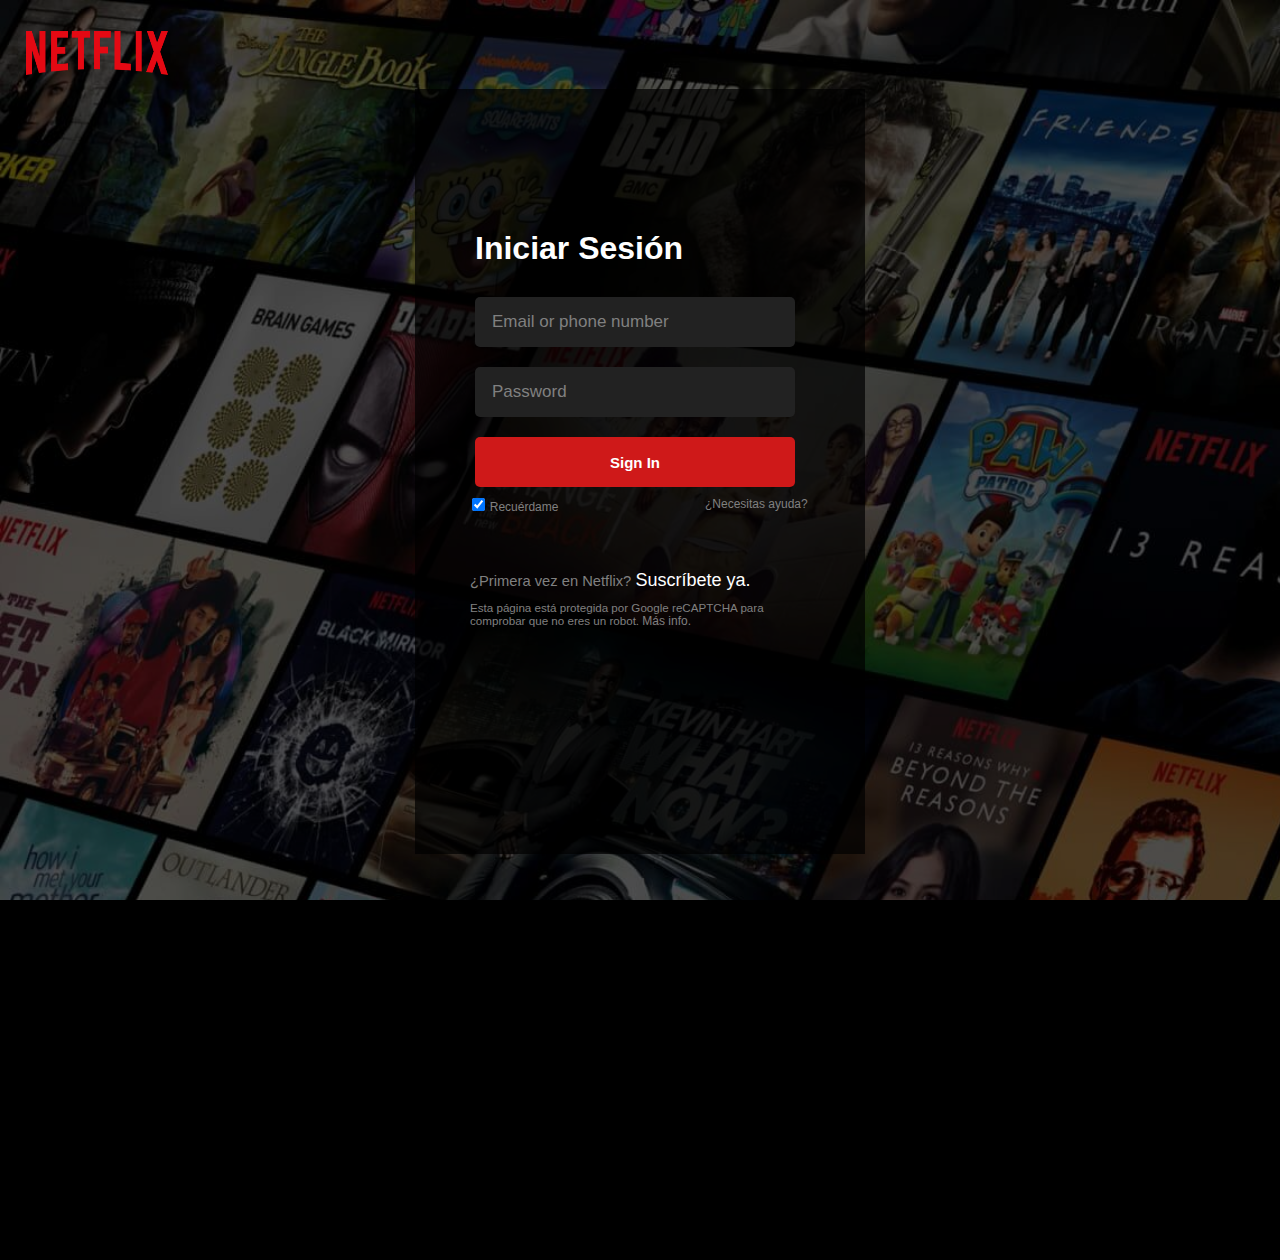
<file: signin.html>
<!DOCTYPE html>
<html lang="en">
<head>
    <meta charset="UTF-8">
    <meta http-equiv="X-UA-Compatible" content="IE=edge">
    <meta name="viewport" content="width=device-width, initial-scale=1.0">
    
    <link rel="stylesheet" href="../css/signin.css">
    
    <title>Netflix</title>
</head>
<body>
  <section class="home">
    <div id="bg-image"></div>
    <nav id="navbar">
        <a class="logo" href="#">
          <img id="logo" src="img/logo.png" alt="Netflix">
        </a></nav> 
    <div class="wrapper"> 
        <form action="#">
            <div class="field-email">
              <header>Iniciar Sesión</header>
                <div class="input-area">
                    <input type="email" name="email" id="email" placeholder="Email or phone number">
                </div>
            </div>
            <div class="field-pasword">
                <div class="input-area">
                    <input type="password" name="password" id="password" placeholder="Password">
                </div>
            </div>
            <input type="submit" class="submit" value="Sign In">
        </form>
            <div class="links">
                <div id="input"><input type="checkbox" id="remember" checked="checked">
                <label for="remember">Recuérdame</label>
                </div>
                <a href="#" id="help">¿Necesitas ayuda?</a>
            </div>
            <div class="signup">
            <div class="txt">
                <h6>¿Primera vez en Netflix? <a id="signup" href="#">Suscríbete ya.</a></h6>
                </div>
                <div class="txt2"><h5>Esta página está protegida por Google reCAPTCHA para comprobar que no eres un robot. <a href="#" id="link">Más info.</a></h5>
            </div>
        </div>
    </div>
  </section>
    <div class="divider"></div>
<div id=footer>
  <p id="footertxt">¿Preguntas? Llama al 1-844-505-2993</p>
  <div class="grid-container">
    <div>
      <ul>
      <a>Preguntas frecuentes</a> <br> 
      <a>Preferencias de cookies</a><br>
      <a>Centro de ayuda</a><br>
      <a>Términos de uso</a><br>
      <a>Privacidad</a><br>
      </ul>
    </div>
  </div>
  <div class="lang">
    <select name="language" id="lang"> <i class="bi bi-globe2"></i>
      <option id="option" value="esp" style="color: black; background-color: grey;">Español</option>
      <option id="option" value="eng" style="color: black; background-color: grey;">Inglés</option>
    </select>
  </div>
</div>
</body>
</html>
</file>
<file: css/signin.css>
* {
    box-sizing: border-box;
    margin: 0;
}
html, body {
    width: 100%;
    height: 100%;
    background-color: rgb(0, 0, 0);
    overflow-x: hidden;
    font-family: Arial, Helvetica, sans-serif;
}
a, label{
    text-decoration: none;
    color: #808080;
}
h5, h6{
    color: #808080;
    font-weight: 100;
}
#logo{
    width: 142px;
    height: 70px;
    margin-left: 2%;
    margin-top: 5px;
}
.home{
    position: relative;
    width: 100vw;
    height: 100vh;
  
    z-index: 1;
}
  /*BACKGROUND IMAGE*/
#bg-image {
    width: 100vw;
    height: 140vh;
    position: absolute;
  
    background: linear-gradient(to bottom, #000, transparent);
    background-image: url('../img/netflix-bg.jpg');
    background-repeat: no-repeat;
    background-size: cover;
  /*FILTERED BACKGROUND*/
    filter: blur(0.5px);
    filter:brightness(40%);

    z-index: -2;
}
.wrapper{
    display: flex;
    flex-direction: column;
    align-items: center;
    justify-content: center;
    margin: auto;
    margin-top: 10px;
    margin-bottom: 100px;
    background-color: rgb(0, 0, 0,.7);

    width: 450px;
    height: 85vh;
}
header{
    color: #FFFFFF;

    font-size: 32px;
    font-weight: 600;
    text-align: left;
    margin: -85px 20px 20px 0px;
}
a, label{
    font-size: 12px;
}
form input::placeholder{
    font-size: 17px;
    color: #808080;
    padding-left: 15px;
}
#password, #email, .submit{
    width: 25vw;
    height: 50px;
    margin: 10px 10px 10px 0px;
    border-radius: 5px;
    border: none;
}
#password, #email{
    background-color: rgb(34, 34, 34);
}
.submit{
    background-color: rgb(207, 25, 25);
    color: #FFFFFF;
    font-size: 15px;
    font-weight: 600;
}
.links{
    display:grid;
    grid-template-columns: 1fr 1fr;
    gap: 100px;
    
    font-size: 16px;
}
#help{
    margin-left: 15px;
}
#signup{
    font-size: 18px;
    font-weight: 200;
    color: #FFFFFF;
}
.txt{
    font-size: 22px;
    margin: 55px 55px 10px 55px;
}
.txt2{
    font-size: 14px;
    margin: 10px 55px 0px 55px;
}
#lang{
    width: 100px;
    height: 35px;
    font-size: 16px;
    margin-left: 15px;
    margin-top: 30px;
    background-color: rgb(0, 0, 0);

    color: white;
}
.lang{
    background: none;

}
.divider{
    display: block;
}
#footer{
    position: relative;
    z-index: 3;
    background-color: rgb(0, 0, 0,.7);

    height: 40%;
}
#footertxt{
    font-family: Arial, Helvetica, sans-serif;
    font-size: 18px;
    color: #808080;
}
.grid-container{
    display: grid;
    grid-template-columns: 1fr 1fr;

}

/*--------------FOR SMALL DEVICES--------------- */
@media only screen and (max-width: 850px) { 
#bg-image{
    background: none;
}
nav{
    display:flex;
    flex-direction: row;
}
#logo{
    width: 78px;
    height: 35px;
    margin-left: 15%;
    margin-top: 10%;
}
.wrapper{
    display: flex;
    flex-direction: column;
    align-items: center;
    justify-content: center;
    background: none;
}
header{
    font-size: 32px;
    font-weight: 600;
    text-align: left;
    margin: 25px 0px 20px 0px;
}
a, label{
    font-size: 12px;
}
#password, #email, .submit{
    width: 90vw;
    height: 50px;
    margin: 10px 10px 10px 0px;
    border-radius: 5px;
    border: none;
}
#password, #email{
    background-color: rgb(34, 34, 34);
}
.submit{
    background-color: rgb(207, 25, 25);
    color: #FFFFFF;
    font-size: 15px;
    font-weight: 600;
}
.links{
    display:grid;
    grid-template-columns: 1fr 1fr;
    gap: 45vw;
    
    font-size: 16px;
}
.signup{
    display:flex;
    flex-direction: column;
    margin: 10px;
    margin-bottom: 25%;;
}
.txt{
    font-size: 22px;
    margin: 15px;
}
#signup{
    font-size: 18px;
    font-weight: 600;
    color: #FFFFFF;
}
.txt2{
    margin: 12px;
}
#link{
    color: rgb(31, 31, 236);
}
#footertxt{
    margin-top: 15px;
    margin-left: 40px;
}
.divider{
    width: 100%;
    height: 3px;
    background-color: #303030;
}
.grid-container{
    display:grid;
    grid-template-columns: auto auto;
}
 ul {
    margin-top: 20px;
    margin-bottom: 20px;
}
#lang{
    width: 100px;
    height: 35px;
    font-size: 15px;
    margin: 5% 0 10% 8%;
}

}
</file>
